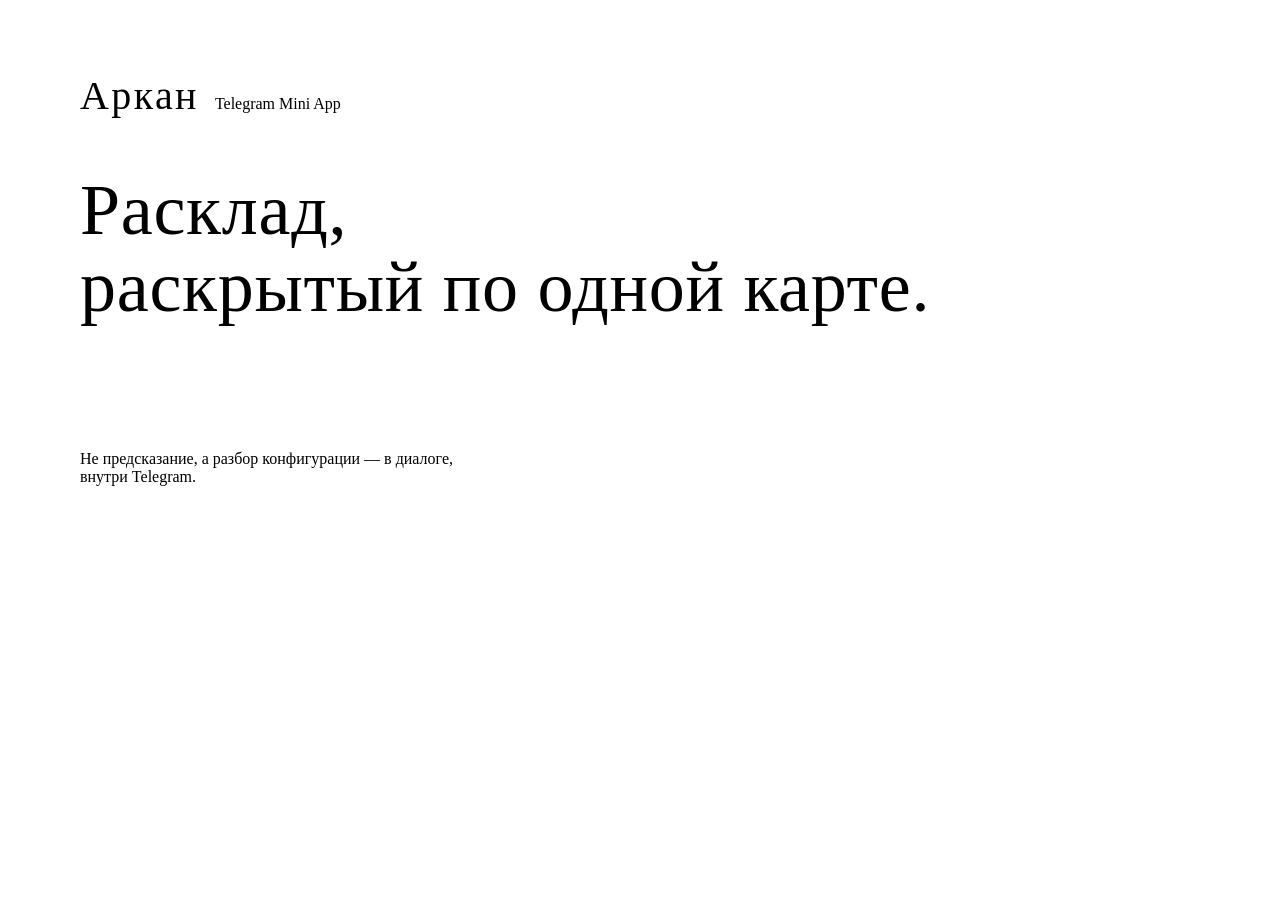
<file: landing/tools/og/og.html>
<!DOCTYPE html>
<html lang="ru" data-theme="dark">
<head>
<meta charset="utf-8">
<link rel="stylesheet" href="http://127.0.0.1:8765/assets/css/arkan.css">
<style>
  html,body{margin:0;padding:0;width:1200px;height:630px;overflow:hidden}
  .og{position:relative;width:1200px;height:630px;background:var(--surface);
      display:flex;flex-direction:column;justify-content:space-between;padding:72px 80px;box-sizing:border-box}
  .og__glow{position:absolute;right:-40px;top:62%;transform:translateY(-50%);
            width:560px;height:560px;border-radius:50%;background:var(--accent-muted);filter:blur(80px)}
  .og__top{position:relative;display:flex;align-items:baseline;gap:16px}
  .og__brand{font-family:var(--font-accent);font-weight:300;font-size:40px;letter-spacing:.06em;color:var(--text-primary)}
  .og__kicker{color:var(--text-tertiary)}
  .og__title{position:relative;margin:0;font-family:var(--font-accent);font-weight:300;
             font-size:72px;line-height:1.06;letter-spacing:.01em;color:var(--text-primary);max-width:13em}
  .og__foot{position:relative;display:flex;align-items:center;justify-content:space-between}
  .og__lead{margin:0;color:var(--text-secondary);max-width:26em}
  .og__cards{display:flex;gap:14px;align-items:flex-end}
  .og__card{width:84px;height:136px;border-radius:var(--radius-md);background:var(--card-back);
            border:1px solid rgba(255,255,255,.10);box-shadow:var(--shadow-card-rest);display:grid;place-items:center}
  .og__card:first-child{transform:rotate(-4deg) translateY(-6px)}
  .og__card:last-child{transform:rotate(4deg) translateY(-6px)}
  .og__card--mid{width:110px;height:178px;border-radius:var(--radius-card)}
  .og__sigil{width:56%;aspect-ratio:1;border-radius:50%;border:1px solid var(--accent-border);opacity:.75}
</style>
</head>
<body>
<div class="og">
  <div class="og__glow"></div>
  <div class="og__top">
    <span class="og__brand">Аркан</span>
    <span class="og__kicker t-label">Telegram Mini App</span>
  </div>
  <h1 class="og__title">Расклад,<br>раскрытый по одной карте.</h1>
  <div class="og__foot">
    <p class="og__lead t-read">Не предсказание, а разбор конфигурации — в диалоге, внутри Telegram.</p>
    <div class="og__cards">
      <div class="og__card"><span class="og__sigil"></span></div>
      <div class="og__card og__card--mid"><span class="og__sigil"></span></div>
      <div class="og__card"><span class="og__sigil"></span></div>
    </div>
  </div>
</div>
</body>
</html>
</file>
